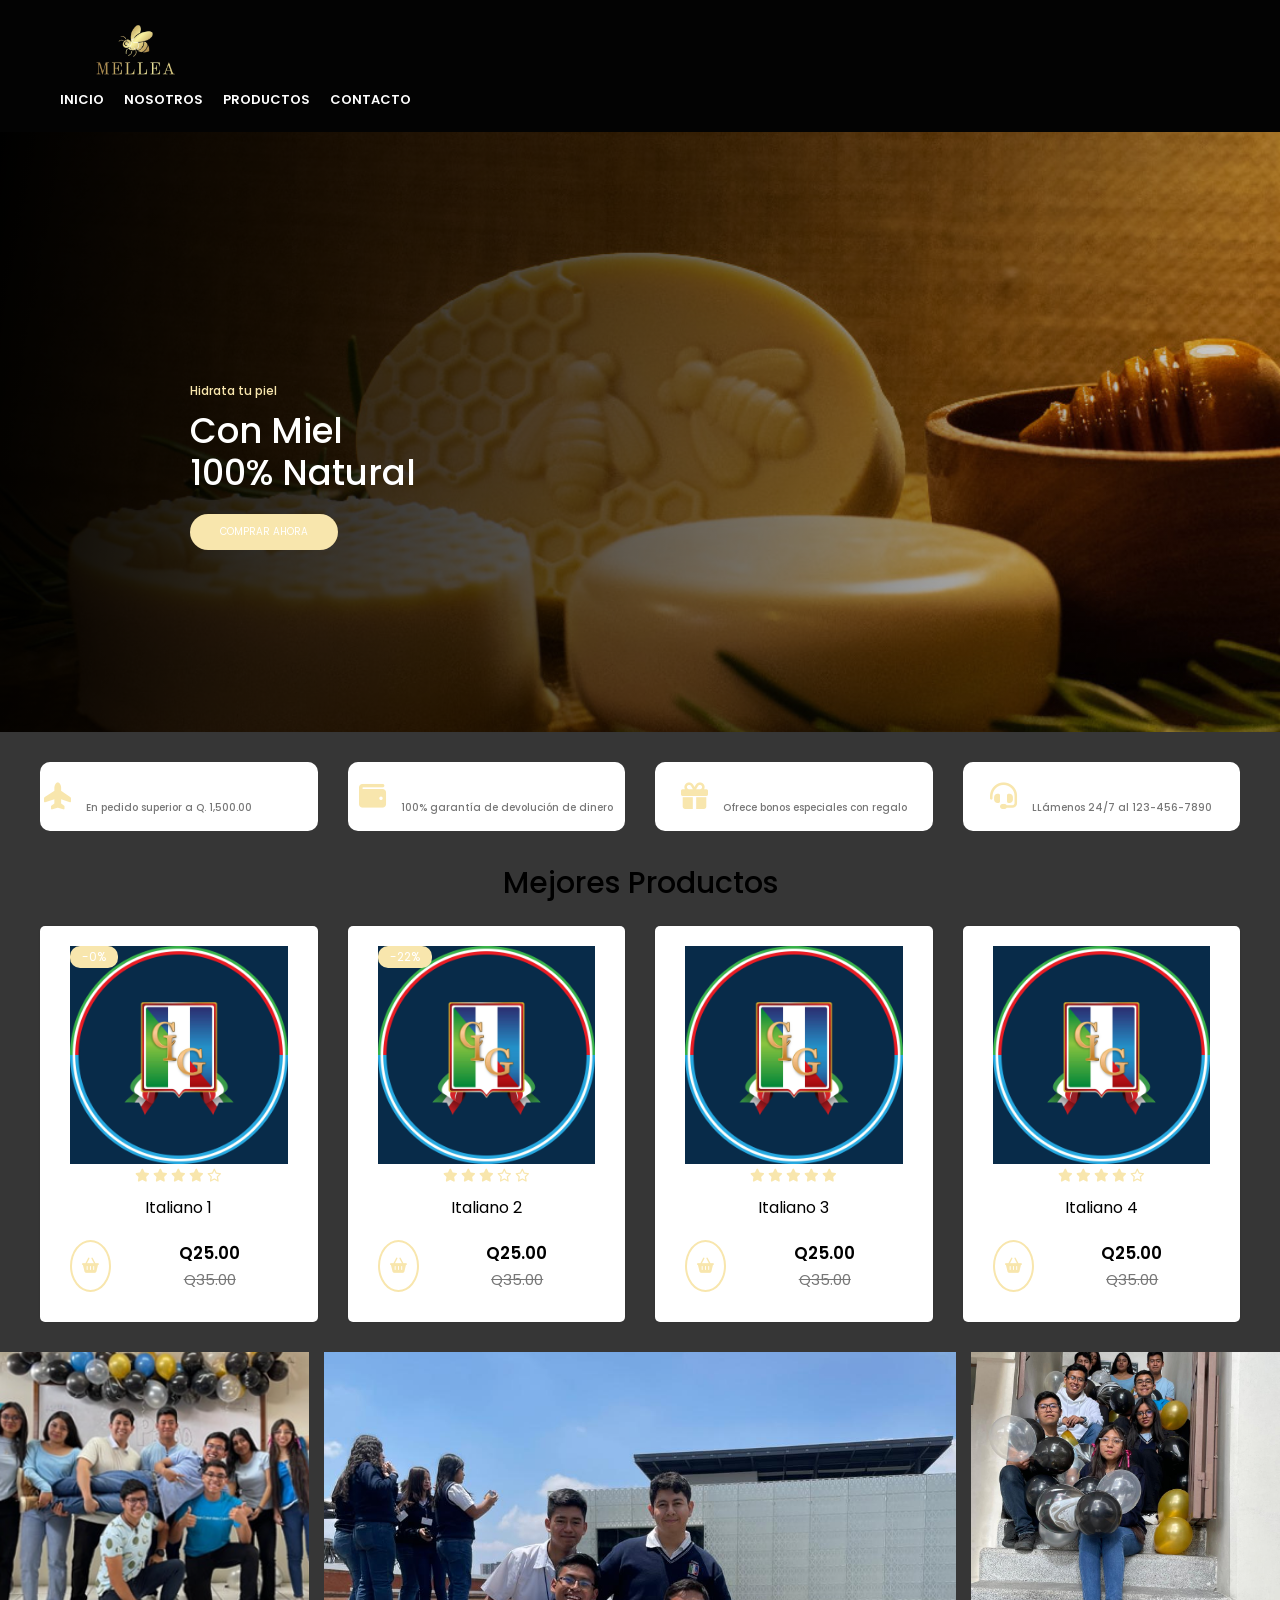
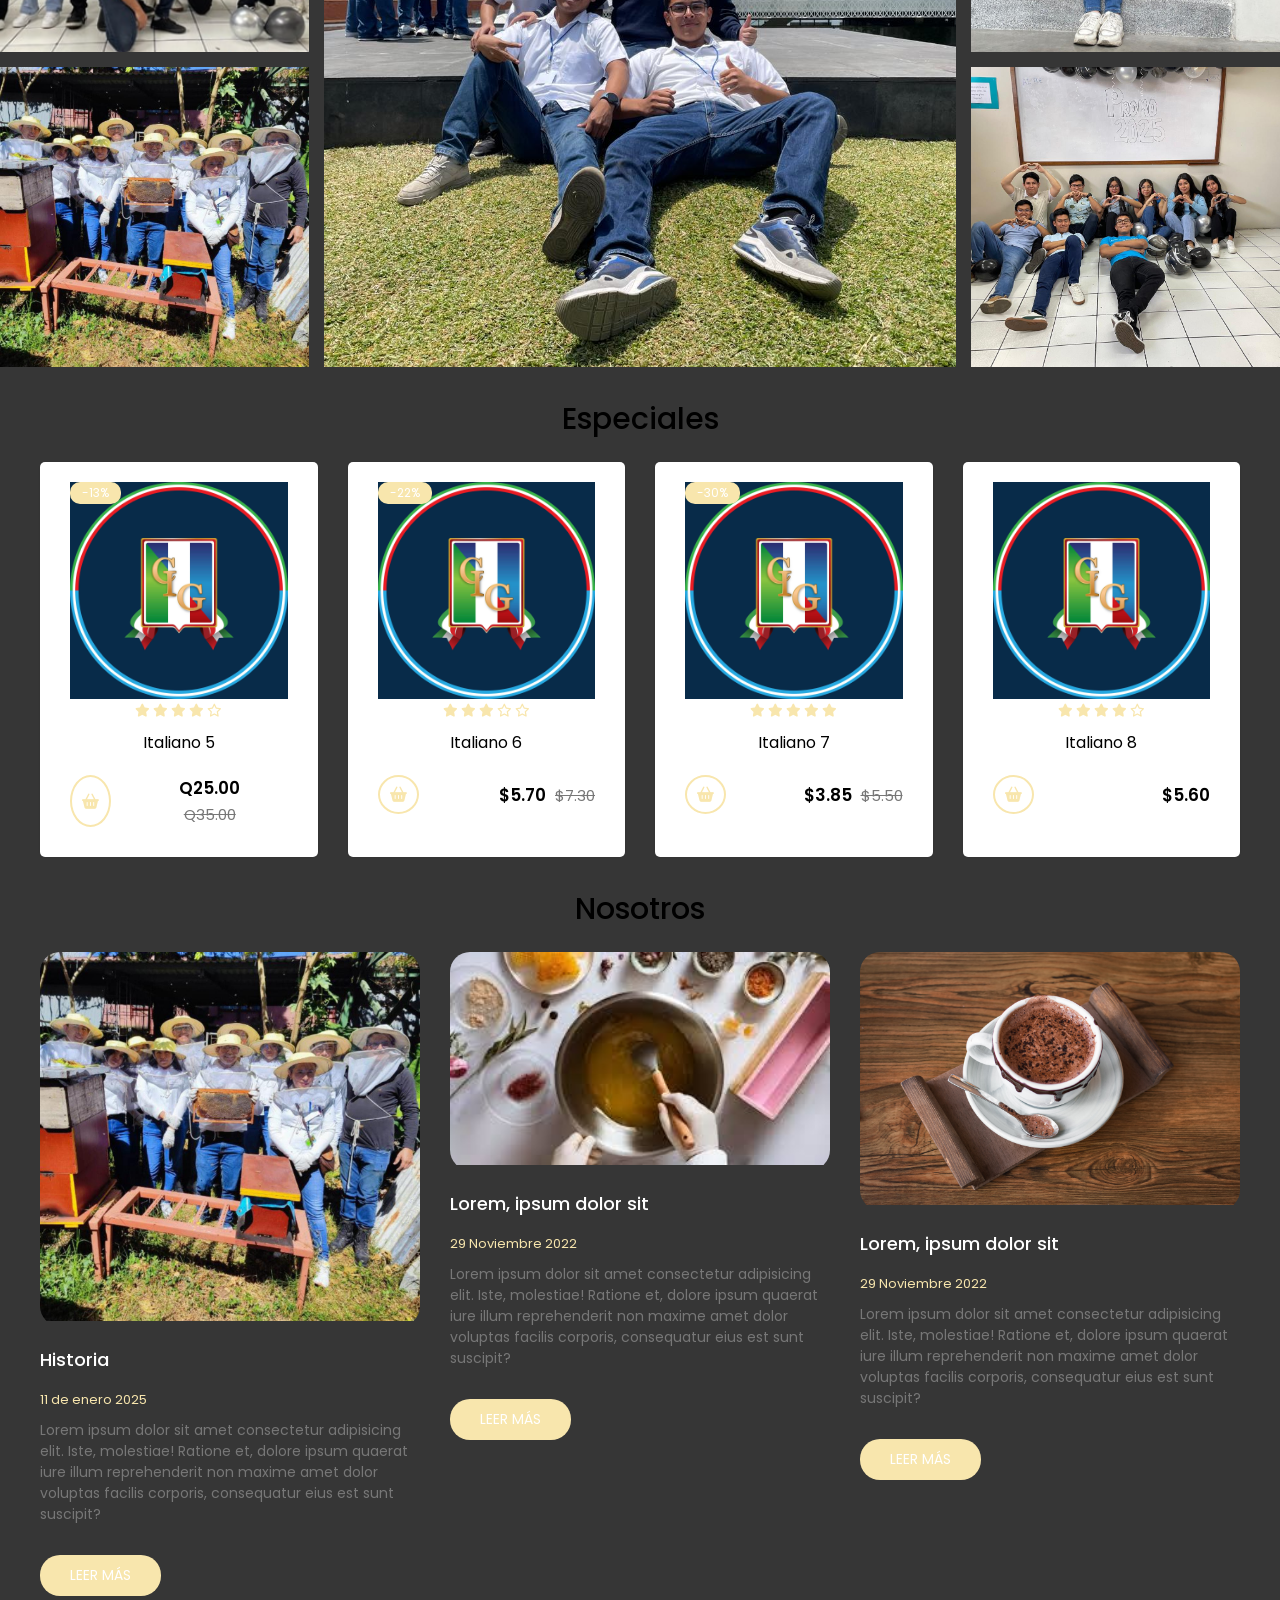
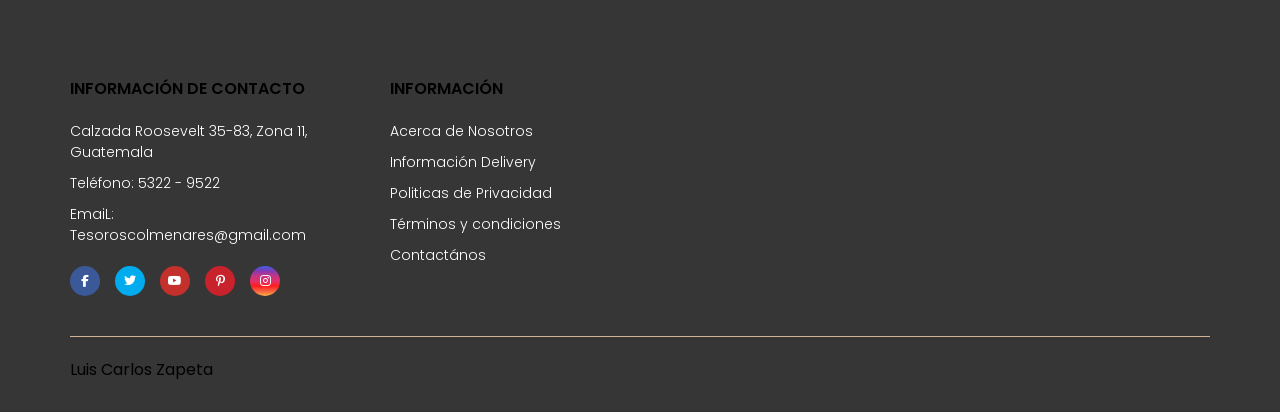
<file: TIENDA ONLINE/index.html>
<!DOCTYPE html>
<html lang="en">
	<head>
		<meta charset="UTF-8" />
		<meta http-equiv="X-UA-Compatible" content="IE=edge" />
		<meta
			name="viewport"
			content="width=device-width, initial-scale=1.0"
		/>
		<title>Mellea</title>
		<link rel="stylesheet" href="styles.css" />
		<link rel="icon" href="img/LOGO PRUEBA2.ico">
		<link rel="stylesheet" href="https://cdnjs.cloudflare.com/ajax/libs/font-awesome/6.7.2/css/all.min.css" integrity="sha512-Evv84Mr4kqVGRNSgIGL/F/aIDqQb7xQ2vcrdIwxfjThSH8CSR7PBEakCr51Ck+w+/U6swU2Im1vVX0SVk9ABhg==" crossorigin="anonymous" referrerpolicy="no-referrer" />
	</head>
	<body>
		<header>
			<div class="container-navbar">
				<nav class="navbar container">
					    <div class="head">
        		<div class="logo">
            <a href="#"><img class="logo-img" src="img/LOGO PRUEBA.png" alt=""></a>
        </div>
					<i class="fa-solid fa-bars"></i>
					<ul class="menu">
						<li><a href="/index.html">Inicio</a></li>
						<li><a href="/NOSOTROS/index.html">Nosotros</a></li>
						<li><a href="#">Productos</a></li>
						<li><a href="#">Contacto</a></li>
					</ul>
				</nav>
			</div>
		</header>

		<section class="banner">
			<div class="content-banner">
				<p>Hidrata tu piel</p>
				<h2>Con Miel<br />100% Natural</h2>
				<a href="#">Comprar ahora</a>
			</div>
		</section>

		<main class="main-content">
			<section class="container container-features">
				<div class="card-feature">
					<i class="fa-solid fa-plane-up"></i>
					<div class="feature-content">
						<span>Envío gratuito a toda Guatemala</span>
						<p>En pedido superior a Q. 1,500.00</p>
					</div>
				</div>
				<div class="card-feature">
					<i class="fa-solid fa-wallet"></i>
					<div class="feature-content">
						<span>Contrareembolso</span>
						<p>100% garantía de devolución de dinero</p>
					</div>
				</div>
				<div class="card-feature">
					<i class="fa-solid fa-gift"></i>
					<div class="feature-content">
						<span>Tarjeta regalo especial</span>
						<p>Ofrece bonos especiales con regalo</p>
					</div>
				</div>
				<div class="card-feature">
					<i class="fa-solid fa-headset"></i>
					<div class="feature-content">
						<span>Servicio al cliente 24/7</span>
						<p>LLámenos 24/7 al 123-456-7890</p>
					</div>
				</div>
			</section>



			<section class="container top-products">
				<h1 class="heading-1">Mejores Productos</h1>

				<div class="container-products">
					<!-- Producto 1 -->
					<div class="card-product">
						<div class="container-img">
							<img src="img/Italiano.png" alt="Italiano 1" />
							<span class="discount">-0%</span>
							<div class="button-group">
								<span>
									<i class="fa-regular fa-eye"></i>
								</span>
								<span>
									<i class="fa-regular fa-heart"></i>
								</span>
								<span>
									<i class="fa-solid fa-code-compare"></i>
								</span>
							</div>
						</div>
						<div class="content-card-product">
							<div class="stars">
								<i class="fa-solid fa-star"></i>
								<i class="fa-solid fa-star"></i>
								<i class="fa-solid fa-star"></i>
								<i class="fa-solid fa-star"></i>
								<i class="fa-regular fa-star"></i>
							</div>
							<h3>Italiano 1</h3>
							<span class="add-cart">
								<i class="fa-solid fa-basket-shopping"></i>
							</span>
							<p class="price">Q25.00 <span>Q35.00</span></p>
						</div>
					</div>
					<!-- Producto 2 -->
					<div class="card-product">
						<div class="container-img">
							<img
								src="img/Italiano.png" alt="Italiano 2"/>
							<span class="discount">-22%</span>
							<div class="button-group">
								<span>
									<i class="fa-regular fa-eye"></i>
								</span>
								<span>
									<i class="fa-regular fa-heart"></i>
								</span>
								<span>
									<i class="fa-solid fa-code-compare"></i>
								</span>
							</div>
						</div>
						<div class="content-card-product">
							<div class="stars">
								<i class="fa-solid fa-star"></i>
								<i class="fa-solid fa-star"></i>
								<i class="fa-solid fa-star"></i>
								<i class="fa-regular fa-star"></i>
								<i class="fa-regular fa-star"></i>
							</div>
							<h3>Italiano 2</h3>
							<span class="add-cart">
								<i class="fa-solid fa-basket-shopping"></i>
							</span>
							<p class="price">Q25.00 <span>Q35.00</span></p>
						</div>
					</div>
					<!--  -->
					<div class="card-product">
						<div class="container-img">
							<img
								src="img/Italiano.png" alt="Italiano 3"/>
							<div class="button-group">
								<span>
									<i class="fa-regular fa-eye"></i>
								</span>
								<span>
									<i class="fa-regular fa-heart"></i>
								</span>
								<span>
									<i class="fa-solid fa-code-compare"></i>
								</span>
							</div>
						</div>
						<div class="content-card-product">
							<div class="stars">
								<i class="fa-solid fa-star"></i>
								<i class="fa-solid fa-star"></i>
								<i class="fa-solid fa-star"></i>
								<i class="fa-solid fa-star"></i>
								<i class="fa-solid fa-star"></i>
							</div>
							<h3>Italiano 3</h3>
							<span class="add-cart">
								<i class="fa-solid fa-basket-shopping"></i>
							</span>
							<p class="price">Q25.00 <span>Q35.00</span></p>
						</div>
					</div>
					<!--  -->
					<div class="card-product">
						<div class="container-img">
							<img src="img/Italiano.png" alt="Italiano 4" />
							<div class="button-group">
								<span>
									<i class="fa-regular fa-eye"></i>
								</span>
								<span>
									<i class="fa-regular fa-heart"></i>
								</span>
								<span>
									<i class="fa-solid fa-code-compare"></i>
								</span>
							</div>
						</div>
						<div class="content-card-product">
							<div class="stars">
								<i class="fa-solid fa-star"></i>
								<i class="fa-solid fa-star"></i>
								<i class="fa-solid fa-star"></i>
								<i class="fa-solid fa-star"></i>
								<i class="fa-regular fa-star"></i>
							</div>
							<h3>Italiano 4</h3>
							<span class="add-cart">
								<i class="fa-solid fa-basket-shopping"></i>
							</span>
							<p class="price">Q25.00 <span>Q35.00</span></p>
						</div>
					</div>
				</div>
			</section>

			<section class="gallery">
				<img
					src="img/Nosotros 1.png"
					alt="Gallery Img1"
					class="gallery-img-1"
				/><img
					src="img/Nosotros 2.jpg"
					alt="Gallery Img2"
					class="gallery-img-2"
				/><img
					src="img/Nosotros 3.jpg"
					alt="Gallery Img3"
					class="gallery-img-3"
				/><img
					src="img/Nosotros 4.jpg"
					alt="Gallery Img4"
					class="gallery-img-4"
				/><img
					src="img/Nosotros 6.jpg"
					alt="Gallery Img5"
					class="gallery-img-5"
				/>
			</section>

			<section class="container specials">
				<h1 class="heading-1">Especiales</h1>

				<div class="container-products">
					<!-- Producto 1 -->
					<div class="card-product">
						<div class="container-img">
							<img src="img/Italiano.png" alt="Italiano 5" />
							<span class="discount">-13%</span>
							<div class="button-group">
								<span>
									<i class="fa-regular fa-eye"></i>
								</span>
								<span>
									<i class="fa-regular fa-heart"></i>
								</span>
								<span>
									<i class="fa-solid fa-code-compare"></i>
								</span>
							</div>
						</div>
						<div class="content-card-product">
							<div class="stars">
								<i class="fa-solid fa-star"></i>
								<i class="fa-solid fa-star"></i>
								<i class="fa-solid fa-star"></i>
								<i class="fa-solid fa-star"></i>
								<i class="fa-regular fa-star"></i>
							</div>
							<h3>Italiano 5</h3>
							<span class="add-cart">
								<i class="fa-solid fa-basket-shopping"></i>
							</span>
							<p class="price">Q25.00 <span>Q35.00</span></p>
						</div>
					</div>
					<!-- Producto 2 -->
					<div class="card-product">
						<div class="container-img">
							<img
								src="img/Italiano.png"
								alt="Cafe incafe-ingles.jpg"
							/>
							<span class="discount">-22%</span>
							<div class="button-group">
								<span>
									<i class="fa-regular fa-eye"></i>
								</span>
								<span>
									<i class="fa-regular fa-heart"></i>
								</span>
								<span>
									<i class="fa-solid fa-code-compare"></i>
								</span>
							</div>
						</div>
						<div class="content-card-product">
							<div class="stars">
								<i class="fa-solid fa-star"></i>
								<i class="fa-solid fa-star"></i>
								<i class="fa-solid fa-star"></i>
								<i class="fa-regular fa-star"></i>
								<i class="fa-regular fa-star"></i>
							</div>
							<h3>Italiano 6</h3>
							<span class="add-cart">
								<i class="fa-solid fa-basket-shopping"></i>
							</span>
							<p class="price">$5.70 <span>$7.30</span></p>
						</div>
					</div>
					<!--  -->
					<div class="card-product">
						<div class="container-img">
							<img src="img/Italiano.png" alt="Cafe Viena" />
							<span class="discount">-30%</span>
							<div class="button-group">
								<span>
									<i class="fa-regular fa-eye"></i>
								</span>
								<span>
									<i class="fa-regular fa-heart"></i>
								</span>
								<span>
									<i class="fa-solid fa-code-compare"></i>
								</span>
							</div>
						</div>
						<div class="content-card-product">
							<div class="stars">
								<i class="fa-solid fa-star"></i>
								<i class="fa-solid fa-star"></i>
								<i class="fa-solid fa-star"></i>
								<i class="fa-solid fa-star"></i>
								<i class="fa-solid fa-star"></i>
							</div>
							<h3>Italiano 7</h3>
							<span class="add-cart">
								<i class="fa-solid fa-basket-shopping"></i>
							</span>
							<p class="price">$3.85 <span>$5.50</span></p>
						</div>
					</div>
					<!--  -->
					<div class="card-product">
						<div class="container-img">
							<img src="img/Italiano.png" alt="Cafe Liqueurs" />
							<div class="button-group">
								<span>
									<i class="fa-regular fa-eye"></i>
								</span>
								<span>
									<i class="fa-regular fa-heart"></i>
								</span>
								<span>
									<i class="fa-solid fa-code-compare"></i>
								</span>
							</div>
						</div>
						<div class="content-card-product">
							<div class="stars">
								<i class="fa-solid fa-star"></i>
								<i class="fa-solid fa-star"></i>
								<i class="fa-solid fa-star"></i>
								<i class="fa-solid fa-star"></i>
								<i class="fa-regular fa-star"></i>
							</div>
							<h3>Italiano 8</h3>
							<span class="add-cart">
								<i class="fa-solid fa-basket-shopping"></i>
							</span>
							<p class="price">$5.60</p>
						</div>
					</div>
				</div>
			</section>

			<section class="container blogs">
				<h1 class="heading-1">Nosotros</h1>

				<div class="container-blogs">
					<div class="card-blog">
						<div class="container-img">
							<img src="img/Historia.jpg" alt="Imagen Blog 1" />
							<div class="button-group-blog">
								<span>
									<i class="fa-solid fa-magnifying-glass"></i>
								</span>
								<span>
									<i class="fa-solid fa-link"></i>
								</span>
							</div>
						</div>
						<div class="content-blog">
							<h3>Historia</h3>
							<span>11 de enero 2025</span>
							<p>
								Lorem ipsum dolor sit amet consectetur adipisicing
								elit. Iste, molestiae! Ratione et, dolore ipsum
								quaerat iure illum reprehenderit non maxime amet dolor
								voluptas facilis corporis, consequatur eius est sunt
								suscipit?
							</p>
							<div class="btn-read-more">Leer más</div>
						</div>
					</div>
					<div class="card-blog">
						<div class="container-img">
							<img src="img/Proceso.jpeg" alt="Imagen Blog 2" />
							<div class="button-group-blog">
								<span>
									<i class="fa-solid fa-magnifying-glass"></i>
								</span>
								<span>
									<i class="fa-solid fa-link"></i>
								</span>
							</div>
						</div>
						<div class="content-blog">
							<h3>Lorem, ipsum dolor sit</h3>
							<span>29 Noviembre 2022</span>
							<p>
								Lorem ipsum dolor sit amet consectetur adipisicing
								elit. Iste, molestiae! Ratione et, dolore ipsum
								quaerat iure illum reprehenderit non maxime amet dolor
								voluptas facilis corporis, consequatur eius est sunt
								suscipit?
							</p>
							<div class="btn-read-more">Leer más</div>
						</div>
					</div>
					<div class="card-blog">
						<div class="container-img">
							<img src="img/blog-3.jpg" alt="Imagen Blog 3" />
							<div class="button-group-blog">
								<span>
									<i class="fa-solid fa-magnifying-glass"></i>
								</span>
								<span>
									<i class="fa-solid fa-link"></i>
								</span>
							</div>
						</div>
						<div class="content-blog">
							<h3>Lorem, ipsum dolor sit</h3>
							<span>29 Noviembre 2022</span>
							<p>
								Lorem ipsum dolor sit amet consectetur adipisicing
								elit. Iste, molestiae! Ratione et, dolore ipsum
								quaerat iure illum reprehenderit non maxime amet dolor
								voluptas facilis corporis, consequatur eius est sunt
								suscipit?
							</p>
							<div class="btn-read-more">Leer más</div>
						</div>
					</div>
				</div>
			</section>
		</main>

		<footer class="footer">
			<div class="container container-footer">
				<div class="menu-footer">
					<div class="contact-info">
						<p class="title-footer">Información de Contacto</p>
						<ul>
							<li>
								Calzada Roosevelt 35-83,
								Zona 11, Guatemala
							</li>
							<li>Teléfono: 5322 - 9522</li>
							<li>EmaiL: Tesoroscolmenares@gmail.com</li>
						</ul>
						<div class="social-icons">
							<span class="facebook">
								<i class="fa-brands fa-facebook-f"></i>
							</span>
							<span class="twitter">
								<i class="fa-brands fa-twitter"></i>
							</span>
							<span class="youtube">
								<i class="fa-brands fa-youtube"></i>
							</span>
							<span class="pinterest">
								<i class="fa-brands fa-pinterest-p"></i>
							</span>
							<span class="instagram">
								<i class="fa-brands fa-instagram"></i>
							</span>
						</div>
					</div>

					<div class="information">
						<p class="title-footer">Información</p>
						<ul>
							<li><a href="/NOSOTROS/index.html">Acerca de Nosotros</a></li>
							<li><a href="#">Información Delivery</a></li>
							<li><a href="#">Politicas de Privacidad</a></li>
							<li><a href="#">Términos y condiciones</a></li>
							<li><a href="#">Contactános</a></li>
						</ul>
					</div>
				</div>

				<div class="copyright">
					<p>
						Luis Carlos Zapeta
					</p>
				</div>
			</div>
		</footer>
        <script src="script.js"></script>
    </body>
</html>
</file>
<file: TIENDA ONLINE/styles.css>
@import url('https://fonts.googleapis.com/css2?family=Poppins:wght@300;400;500;600;700&display=swap');

:root {
	--primary-color: #F8E6AD;
	--background-color: #363636;
	--dark-color: #FFFFFF;
}

html {
	font-size: 62.5%;
	font-family: 'Poppins', sans-serif;
}

* {
	margin: 0;
	padding: 0;
	box-sizing: border-box;
}

/* ********************************** */
/*             UTILIDADES             */
/* ********************************** */
.container {
	max-width: 120rem;
	margin: 0 auto;
}

.heading-1 {
	text-align: center;
	font-weight: 500;
	font-size: 3rem;
}

/* ********************************** */
/*               HEADER               */
/* ********************************** */
.container-hero {
	background-color: #030303
}

.hero {
	display: flex;
	justify-content: space-between;
	align-items: center;
	padding: 2rem 0;
}

.customer-support {
	display: flex;
	align-items: center;
	gap: 2rem;
}

.customer-support i {
	font-size: 3.3rem;
}

.content-customer-support {
	display: flex;
	flex-direction: column;
}

.container-logo {
	display: flex;
	align-items: center;
	gap: 0.5rem;
}

.container-logo i {
	font-size: 3rem;
}

.container-logo h1 a {
	text-decoration: none;
	color: #000;
	font-size: 3rem;
	text-transform: uppercase;
	letter-spacing: -1px;
}

.container-user {
	display: flex;
	gap: 1rem;
	cursor: pointer;
}

.container-user .fa-user {
	font-size: 3rem;
	color: var(--primary-color);
	padding-right: 2.5rem;
	border-right: 1px solid #e2e2e2;
}

.container-user .fa-basket-shopping {
	font-size: 3rem;
	color: var(--primary-color);
	padding-left: 1rem;
}

.content-shopping-cart {
	display: flex;
	flex-direction: column;
}

.logo{
    margin-left: 30px;
}

.logo a {
    text-decoration: none;
    color: #FFFFFF;
    text-transform: uppercase;
    font-size: 20px;
}

.logo-img{
    width: 90px; 
    height: 60px;
}


/* ************* NAVBAR ************* */
.container-navbar {
	background-color: #030303;
}

.navbar {
	display: block;
	justify-content: space-between;
	align-items: center;
	padding: 22px 20px;
}

.navbar .fa-bars {
	display: none;
}

.menu {
	display: flex;
	gap: 2rem;
}

.menu li {
	list-style: none;
}

.menu a {
	text-decoration: none;
	font-size: 1.3rem;
	color: var(--dark-color);
	font-weight: 600;
	text-transform: uppercase;
	position: relative;
}

.menu a::after {
	content: '';
	width: 1.5rem;
	height: 1px;
	background-color: #fff;
	position: absolute;
	bottom: -3px;
	left: 50%;
	transform: translate(-50%, 50%);
	opacity: 0;
	transition: all 0.3s ease;
}

.menu a:hover::after {
	opacity: 1;
}

.menu a:hover {
	color: #fff;
}

.search-form {
	position: relative;
	display: flex;
	align-items: center;
	border: 2px solid #fff;
	border-radius: 2rem;
	background-color: #fff;
	height: 4.4rem;
	overflow: hidden;
}

.search-form input {
	outline: none;
	font-family: inherit;
	border: none;
	width: 25rem;
	font-size: 1.4rem;
	padding: 0 2rem;
	color: #777;
	cursor: pointer;
}

.search-form input::-webkit-search-cancel-button {
	appearance: none;
}

.search-form .btn-search {
	border: none;
	background-color: var(--primary-color);
	display: flex;
	align-items: center;
	justify-content: center;
	height: 100%;
	padding: 1rem;
}

.btn-search i {
	font-size: 2rem;
	color: #fff;
}

/* ********************************** */
/*               BANNER               */
/* ********************************** */
.banner {
	background-image: linear-gradient(100deg, #000000, #00000020),
		url('img/banner.jpg');
	height: 60rem;
	background-size: cover;
	background-position: center;
}

.content-banner {
	max-width: 90rem;
	margin: 0 auto;
	padding: 25rem 0;
}

.content-banner p {
	color: var(--primary-color);
	font-size: 1.2rem;
	margin-bottom: 1rem;
	font-weight: 500;
}

.content-banner h2 {
	color: #fff;
	font-size: 3.5rem;
	font-weight: 500;
	line-height: 1.2;
}

.content-banner a {
	margin-top: 2rem;
	text-decoration: none;
	color: #fff;
	background-color: var(--primary-color);
	display: inline-block;
	padding: 1rem 3rem;
	text-transform: uppercase;
	border-radius: 3rem;
}

/* ********************************** */
/*            MAIN CONTENT            */
/* ********************************** */
.main-content {
	background-color: var(--background-color);
}

/* ********************************** */
/*              FEATURES              */
/* ********************************** */
.container-features {
	display: grid;
	grid-template-columns: repeat(4, 1fr);
	gap: 3rem;
	padding: 3rem 0;
}

.card-feature {
	display: flex;
	align-items: center;
	justify-content: center;
	gap: 1.5rem;

	background-color: #fff;
	border-radius: 1rem;
	padding: 1.5rem 0;
}

.card-feature i {
	font-size: 2.7rem;
	color: var(--primary-color);
}

.feature-content {
	display: flex;
	flex-direction: column;
	gap: 0.5rem;
}

.feature-content span {
	font-weight: 700;
	font-size: 1.2rem;
	color: var(--dark-color);
}

.feature-content p {
	color: #777;
	font-weight: 500;
}

/* ********************************** */
/*            TOP PRODUCTS            */
/* ********************************** */
.top-products {
	display: flex;
	flex-direction: column;
	gap: 2rem;
	margin-bottom: 3rem;
}

.container-options {
	display: flex;
	justify-content: center;
	gap: 2rem;
	margin-bottom: 1rem;
}

.container-options span {
	color: #777;
	background-color: #fff;
	padding: 0.7rem 3rem;
	font-size: 1.4rem;
	text-transform: capitalize;
	border-radius: 2rem;
	cursor: pointer;
}

.container-options span:hover {
	background-color: var(--primary-color);
	color: #fff;
}

.container-options span.active {
	background-color: var(--primary-color);
	color: #fff;
}

/* Products */
.container-products {
	display: grid;
	grid-template-columns: repeat(auto-fit, minmax(20rem, 1fr));
	gap: 3rem;
}

.card-product {
	background-color: #fff;
	padding: 2rem 3rem;
	border-radius: 0.5rem;
	cursor: pointer;
	box-shadow: 0 0 2px rgba(0, 0, 0, 0.1);
}

.container-img {
	position: relative;
}

.container-img img {
	width: 100%;
}

.container-img .discount {
	position: absolute;
	left: 0;
	background-color: var(--primary-color);
	color: #fff;
	padding: 2px 1.2rem;
	border-radius: 1rem;
	font-size: 1.2rem;
}

.card-product:hover .discount {
	background-color: #000;
}

.button-group {
	display: flex;
	flex-direction: column;
	gap: 1rem;

	position: absolute;
	top: 0;
	right: -3rem;
	z-index: -1;
	transition: all 0.4s ease;
}

.button-group span {
	border: 1px solid var(--primary-color);
	padding: 0.8rem;

	display: flex;
	align-items: center;
	justify-content: center;
	border-radius: 50%;
	cursor: pointer;
	transition: all 0.4s ease;
}

.button-group span:hover {
	background-color: var(--primary-color);
}

.button-group span i {
	font-size: 1.5rem;
	color: var(--primary-color);
}

.button-group span:hover i {
	color: #fff;
}

.card-product:hover .button-group {
	z-index: 0;
	right: -1rem;
}

.content-card-product {
	display: grid;
	justify-items: center;
	grid-template-columns: 1fr 1fr;
	grid-template-rows: repeat(4, min-content);
	row-gap: 1rem;
}

.stars {
	grid-row: 1/2;
	grid-column: 1/-1;
}

.stars i {
	font-size: 1.3rem;
	color: var(--primary-color);
}

.content-card-product h3 {
	grid-row: 2/3;
	grid-column: 1/-1;

	font-weight: 400;
	font-size: 1.6rem;
	margin-bottom: 1rem;
	cursor: pointer;
}

.content-card-product h3:hover {
	color: var(--primary-color);
}

.add-cart {
	justify-self: start;
	border: 2px solid var(--primary-color);
	padding: 1rem;
	border-radius: 50%;
	cursor: pointer;
	transition: all 0.4s ease;

	display: flex;
	align-items: center;
	justify-content: center;
}

.add-cart:hover {
	background-color: var(--primary-color);
}

.add-cart i {
	font-size: 1.5rem;
	color: var(--primary-color);
}

.add-cart:hover i {
	color: #fff;
}

.content-card-product .price {
	justify-self: end;
	align-self: center;

	font-size: 1.7rem;
	font-weight: 600;
}

.content-card-product .price span {
	font-size: 1.5rem;
	font-weight: 400;
	text-decoration: line-through;
	color: #777;
	margin-left: 0.5rem;
}

/* ********************************** */
/*               GALLERY              */
/* ********************************** */
.gallery {
	display: grid;
	grid-template-columns: repeat(4, 1fr);
	grid-template-rows: repeat(2, 30rem);
	gap: 1.5rem;
	margin-bottom: 3rem;
}

.gallery img {
	width: 100%;
	height: 100%;
	object-fit: cover;
}

.gallery-img-3 {
	grid-column: 2/4;
	grid-row: 1/3;
}

/* ********************************** */
/*              SPECIALS              */
/* ********************************** */
.specials {
	display: flex;
	flex-direction: column;
	gap: 2rem;
	margin-bottom: 3rem;
}

/* ********************************** */
/*                BLOGS               */
/* ********************************** */
.blogs {
	display: flex;
	flex-direction: column;
	gap: 2rem;
}

.container-blogs {
	display: grid;
	grid-template-columns: repeat(3, 1fr);
	gap: 3rem;
}

.card-blog {
	display: flex;
	flex-direction: column;
	gap: 2rem;
}

.card-blog .container-img {
	border-radius: 2rem;
	cursor: pointer;
	position: relative;
	overflow: hidden;
}

.button-group-blog {
	position: absolute;
	bottom: 1.5rem;
	right: -2.5rem;

	display: flex;
	gap: 0.7rem;
	z-index: -1;
	transition: all 0.3s ease;
}

.card-blog:hover .button-group-blog {
	z-index: 0;
	right: 1.5rem;
}

.button-group-blog span {
	background-color: #fff;
	padding: 1rem;
	border-radius: 50%;
	transition: all 0.4s ease;

	display: flex;
	align-items: center;
	justify-content: center;
}

.button-group-blog span i {
	font-size: 1.3rem;
}

.button-group-blog span:hover {
	background-color: var(--primary-color);
}

.button-group-blog span:hover i {
	color: #fff;
}

.content-blog h3 {
	font-size: 1.8rem;
	margin-bottom: 1.7rem;
	color: var(--dark-color);
	font-weight: 500;
}

.content-blog h3:hover {
	color: var(--primary-color);
	cursor: pointer;
}

.content-blog p {
	margin-top: 1rem;
	font-size: 1.4rem;
	color: #777;
}

.content-blog span {
	color: var(--primary-color);
	font-size: 1.3rem;
}

.btn-read-more {
	padding: 1rem 3rem;
	background-color: var(--primary-color);
	color: #fff;
	text-transform: uppercase;
	font-size: 1.4rem;
	border-radius: 2rem;
	margin: 3rem 0 5rem;
	display: inline-block;
	cursor: pointer;
}

.btn-read-more:hover {
	background-color: var(--dark-color);
}

/* ********************************** */
/*               FOOTER               */
/* ********************************** */

.footer {
	background-color: var(--background-color);
}

.container-footer {
	display: flex;
	flex-direction: column;
	gap: 4rem;
	padding: 3rem;
}

.menu-footer {
	display: grid;
	grid-template-columns: repeat(3, 1fr) 30rem;
	gap: 3rem;
	justify-items: center;
}

.title-footer {
	font-weight: 600;
	font-size: 1.6rem;
	text-transform: uppercase;
}

.contact-info,
.information,
.my-account,
.newsletter {
	display: flex;
	flex-direction: column;
	gap: 2rem;
}

.contact-info ul,
.information ul,
.my-account ul {
	display: flex;
	flex-direction: column;
	gap: 1rem;
}

.contact-info ul li,
.information ul li,
.my-account ul li {
	list-style: none;
	color: #fff;
	font-size: 1.4rem;
	font-weight: 300;
}

.information ul li a,
.my-account ul li a {
	text-decoration: none;
	color: #fff;
	font-weight: 300;
}

.information ul li a:hover,
.my-account ul li a:hover {
	color: var(--dark-color);
}

.social-icons {
	display: flex;
	gap: 1.5rem;
}

.social-icons span {
	border-radius: 50%;
	width: 3rem;
	height: 3rem;

	display: flex;
	align-items: center;
	justify-content: center;
}

.social-icons span i {
	color: #fff;
	font-size: 1.2rem;
}

.facebook {
	background-color: #3b5998;
}

.twitter {
	background-color: #00acee;
}

.youtube {
	background-color: #c4302b;
}

.pinterest {
	background-color: #c8232c;
}

.instagram {
	background: linear-gradient(
		#405de6,
		#833ab4,
		#c13584,
		#e1306c,
		#fd1d1d,
		#f56040,
		#fcaf45
	);
}

.content p {
	font-size: 1.4rem;
	color: #fff;
	font-weight: 300;
}

.content input {
	outline: none;
	background: none;
	border: none;
	border-bottom: 2px solid #d2b495;
	cursor: pointer;
	padding: 0.5rem 0 1.2rem;
	color: var(--dark-color);
	display: block;
	margin-bottom: 3rem;
	margin-top: 2rem;
	width: 100%;
	font-family: inherit;
}

.content input::-webkit-input-placeholder {
	color: #eee;
}

.content button {
	border: none;
	background-color: #000;
	color: #fff;
	text-transform: uppercase;
	padding: 1rem 3rem;
	border-radius: 2rem;
	font-size: 1.4rem;
	font-family: inherit;
	cursor: pointer;
	font-weight: 600;
}

.content button:hover {
	background-color: var(--background-color);
	color: var(--primary-color);
}

.copyright {
	display: flex;
	justify-content: space-between;
	padding-top: 2rem;

	border-top: 1px solid #d2b495;
}

.copyright p {
	font-weight: 400;
	font-size: 1.6rem;
}

/* ********************************** */
/*       MEDIA QUERIES -- 768px       */
/* ********************************** */
@media (max-width: 768px) {
	html {
		font-size: 55%;
	}

	.hero {
		padding: 2rem;
	}

	.customer-support {
		display: none;
	}

	.content-shopping-cart {
		display: none;
	}

	.navbar {
		padding: 1rem 2rem;
	}

	.navbar .fa-bars {
		display: block;
		color: #fff;
		font-size: 3rem;
	}

	.menu {
		display: none;
	}

	.content-banner {
		max-width: 50rem;
		margin: 0 auto;
		padding: 25rem 0;
	}

	.container-features {
		grid-template-columns: repeat(2, 1fr);
		padding: 3rem 2rem;
	}

	.card-feature {
		padding: 2rem;
	}

	.heading-1 {
		font-size: 2.4rem;
	}

	.card-category {
		height: 12rem;
	}

	.card-category p {
		font-size: 2rem;
		text-align: center;
		line-height: 1;
	}

	.card-category span {
		font-size: 1.4rem;
	}

	.container-options {
		align-items: center;
	}

	.container-options span {
		text-align: center;
		padding: 1rem 2rem;
	}

	.container-products {
		grid-template-columns: repeat(auto-fit, minmax(28rem, 1fr));
	}

	.gallery {
		grid-template-rows: repeat(2, 15rem);
	}

	.container-blogs {
		overflow: hidden;
		grid-template-columns: 1fr 1fr;

		height: 52rem;
	}

	.menu-footer {
		grid-template-columns: repeat(2, 1fr);
	}

	.copyright {
		flex-direction: column;
		justify-content: center;
		align-items: center;
		gap: 1.5rem;
	}
}

/* ********************************** */
/*       MEDIA QUERIES -- 468px       */
/* ********************************** */
@media (max-width: 468px) {
	html {
		font-size: 42.5%;
	}

	.content-banner {
		max-width: 50rem;
		padding: 22rem 0;
	}

	.heading-1 {
		font-size: 2.8rem;
	}

	.card-feature {
		flex-direction: column;
		border-radius: 2rem;
	}

	.feature-content {
		align-items: center;
	}

	.feature-content p {
		font-size: 1.4rem;
		text-align: center;
	}

	.feature-content span {
		font-size: 1.6rem;
		text-align: center;
	}

	.container-options span {
		font-size: 1.8rem;
		padding: 1rem 1.5rem;
		font-weight: 500;
	}

	.container-products {
		grid-template-columns: repeat(auto-fit, minmax(25rem, 1fr));
		gap: 1rem;
	}

	.container-img .discount {
		font-size: 2rem;
	}

	.content-card-product h3 {
		font-size: 2.2rem;
	}

	.gallery {
		grid-template-rows: repeat(2, 20rem);
	}

	.blogs {
		padding: 2rem;
	}

	.container-blogs {
		grid-template-columns: 1fr;
		height: 75rem;
	}

	.content-blog h3 {
		font-size: 2.4rem;
	}

	.content-blog span {
		font-size: 1.8rem;
	}

	.content-blog p {
		font-size: 2.2rem;
	}

	.btn-read-more{
		font-size: 1.8rem;
	}

	.contact-info ul,
	.information ul,
	.my-account ul{
		display: none;
	}

	.contact-info {
		align-items: center;
	}

	.menu-footer{
		grid-template-columns: 1fr;
	}

	.content p{
		font-size: 1.6rem;
	}
}
</file>
